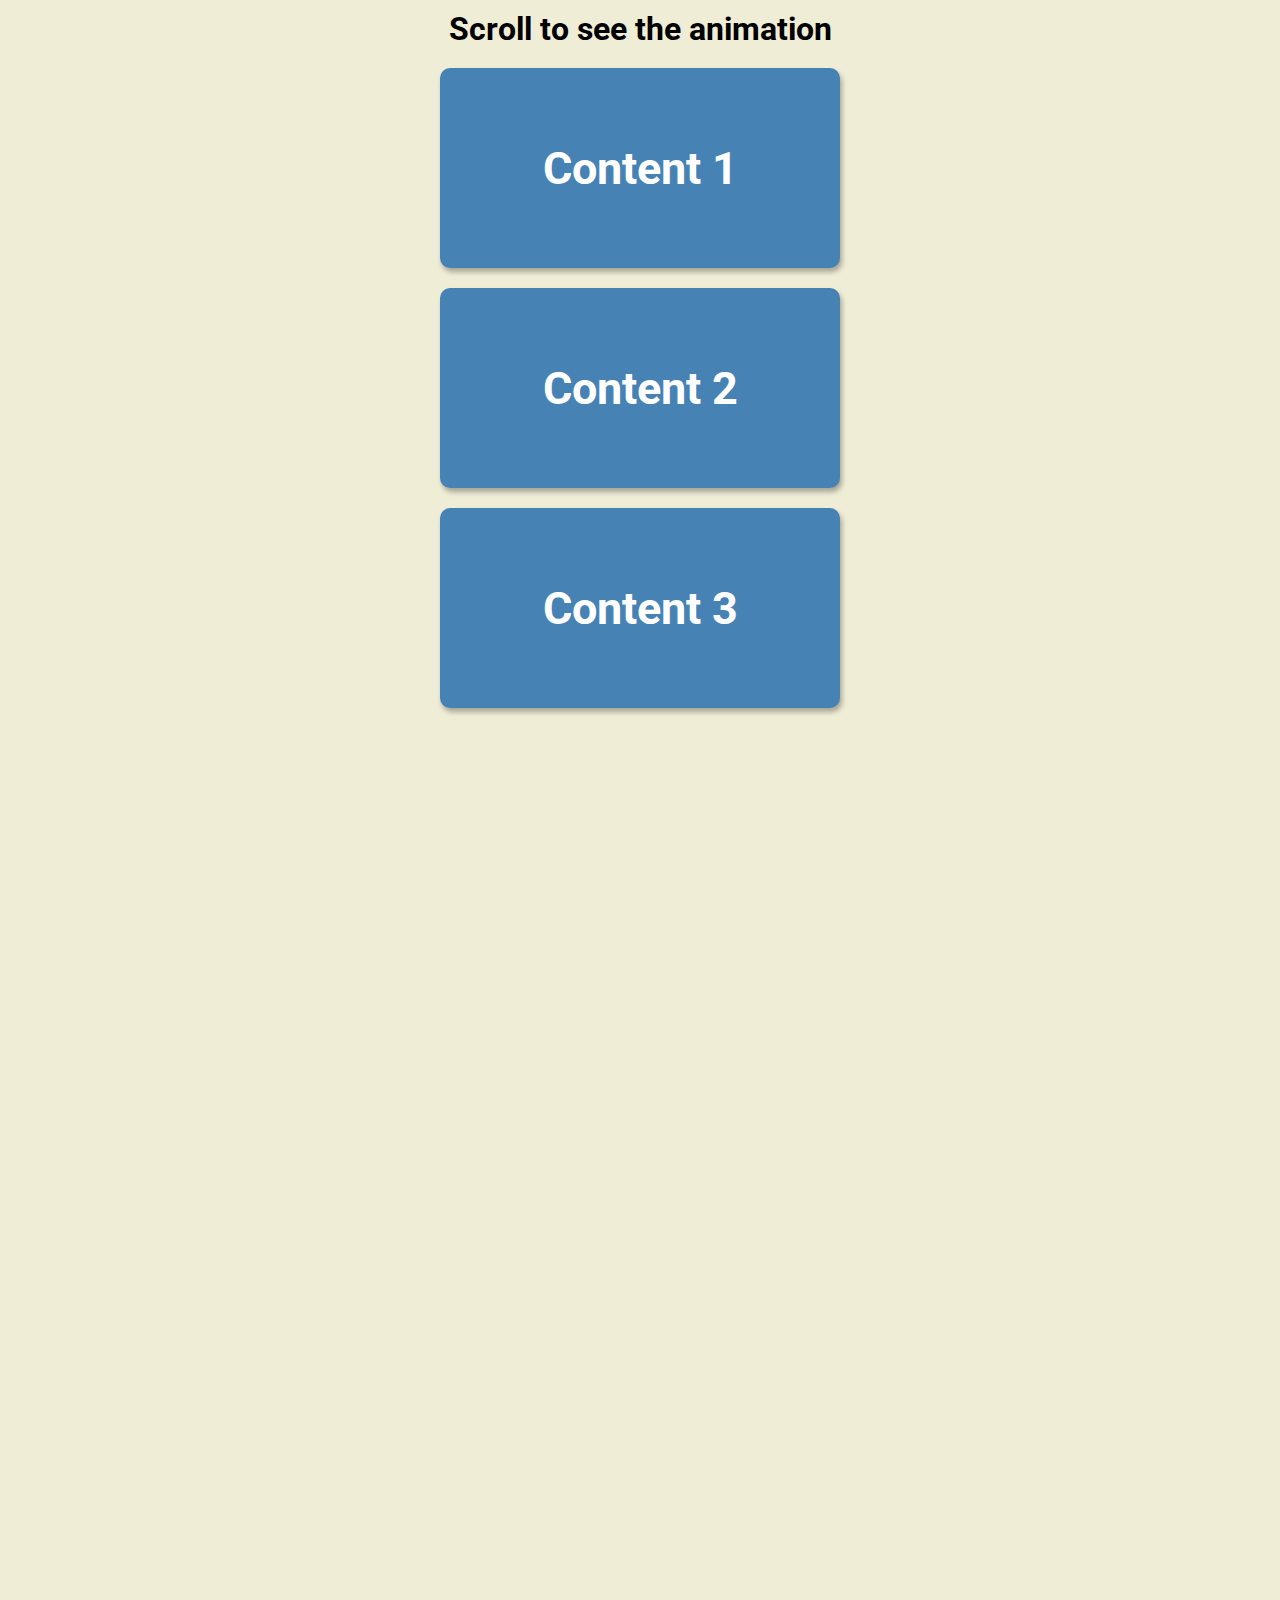
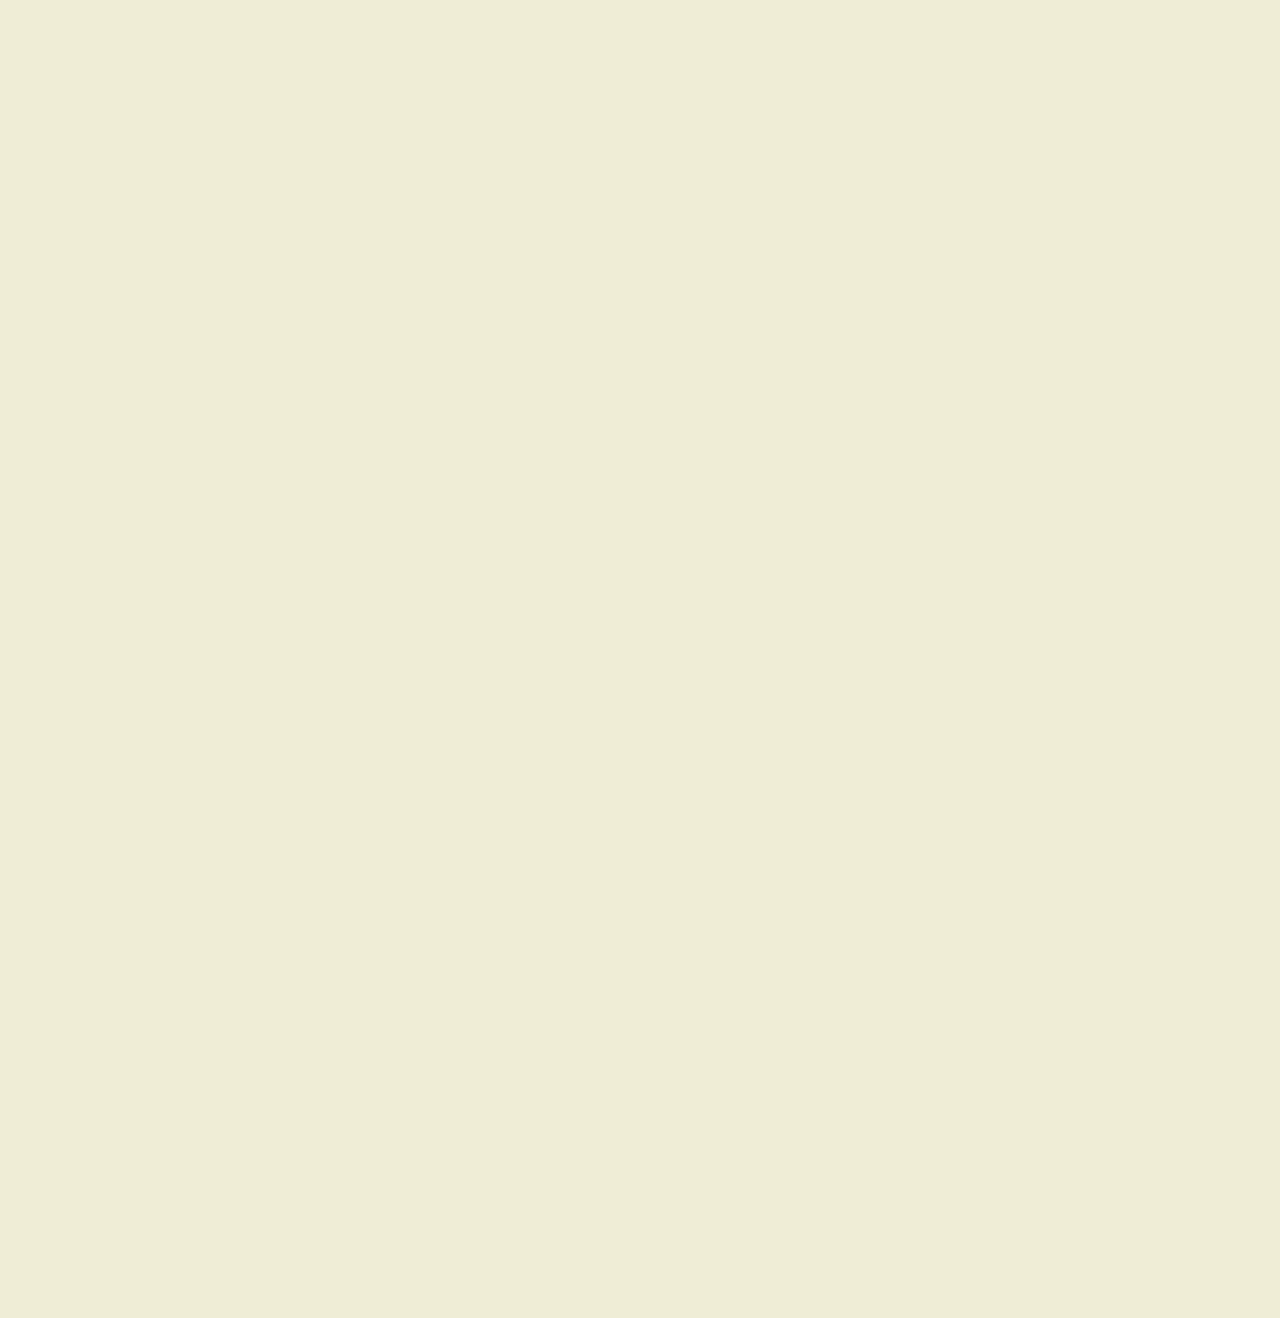
<file: scrollAnimation/index.html>
<!DOCTYPE html>
<html lang="en">
  <head>
    <meta charset="UTF-8" />
    <meta name="viewport" content="width=device-width, initial-scale=1.0" />
    <link rel="stylesheet" href="styles.css" />
    <title>Animasi Scroll</title>
  </head>
  <body>
    <h1>Scroll to see the animation</h1>
    <div class="box"><h2>Content 1</h2></div>
    <div class="box"><h2>Content 2</h2></div>
    <div class="box"><h2>Content 3</h2></div>
    <div class="box"><h2>Content 4</h2></div>
    <div class="box"><h2>Content</h2></div>
    <div class="box"><h2>Content</h2></div>
    <div class="box"><h2>Content</h2></div>
    <div class="box"><h2>Content</h2></div>
    <div class="box"><h2>Content</h2></div>
    <div class="box"><h2>Content</h2></div>
    <div class="box"><h2>Content</h2></div>
    <div class="box"><h2>Content</h2></div>
    <div class="box"><h2>Content</h2></div>
    <script src="scripts.js"></script>
  </body>
</html>
</file>
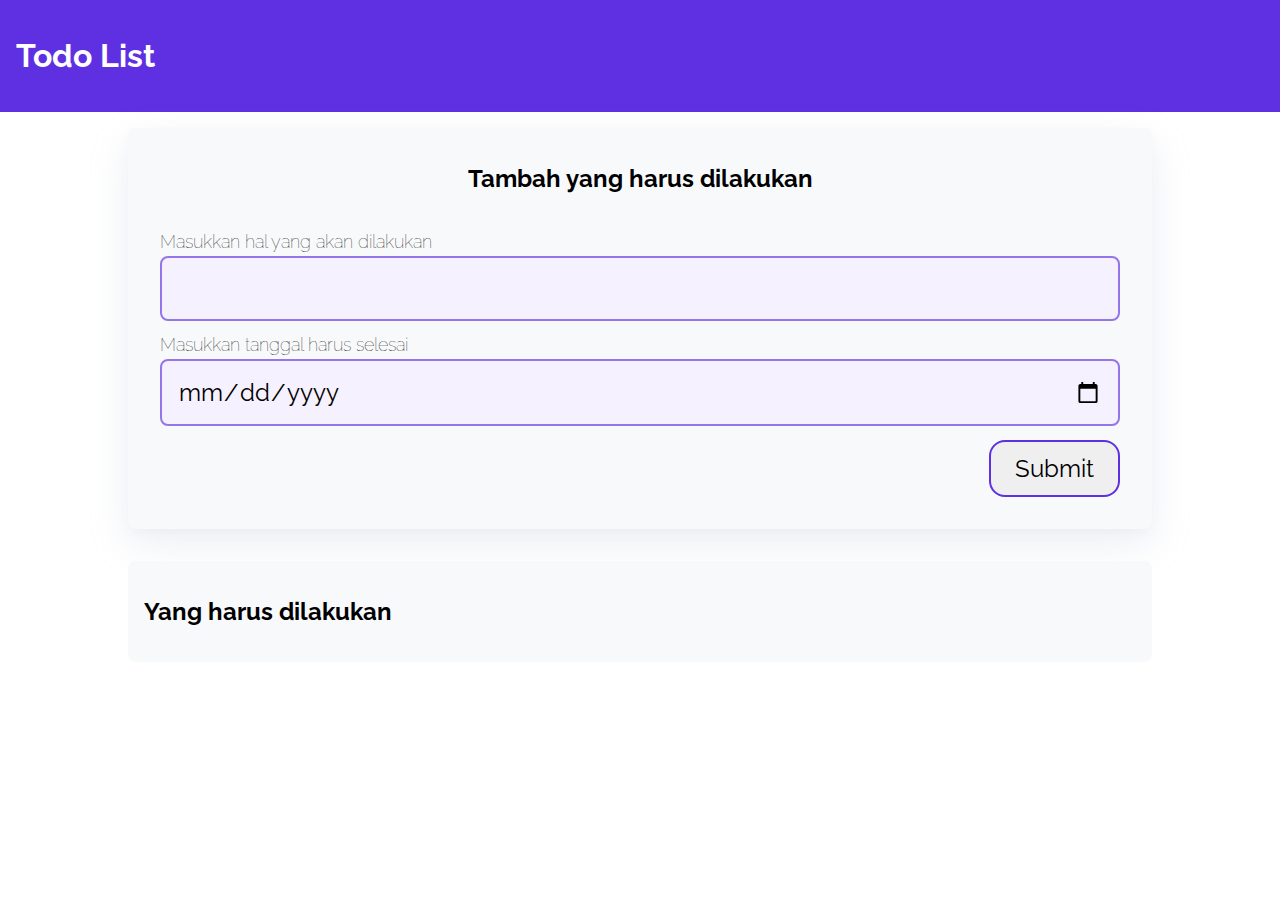
<file: To Do List/Dicoding/todoapps/index.html>
<!DOCTYPE html>
<html lang="en">
  <head>
    <meta charset="UTF-8" />
    <meta http-equiv="X-UA-Compatible" content="IE=edge" />
    <meta name="viewport" content="width=device-width, initial-scale=1.0" />
    <title>Todo Apps</title>
    <link rel="stylesheet" href="css/style.css" />
  </head>

  <body>
    <header>
      <h1>Todo List</h1>
    </header>

    <div class="wrapper">
      <div class="container bg-white shadow" id="add-todo">
        <h2 class="container-header text-center">
          Tambah yang harus dilakukan
        </h2>
        <form class="form" action="#" id="form">
          <div class="form-group form-title">
            <label for="title">Masukkan hal yang akan dilakukan</label>
            <input type="text" id="title" name="title" required />
          </div>
          <div class="form-group form-title">
            <label for="date">Masukkan tanggal harus selesai</label>
            <input type="date" id="date" name="date" required />
          </div>
          <input
            type="submit"
            value="Submit"
            name="Submit"
            class="btn-submit"
          />
        </form>
      </div>

      <div class="container">
        <h2 class="container-header">Yang harus dilakukan</h2>

        <div class="list-item" id="todos"></div>
      </div>
    </div>

    <script src="js/script.js" type="text/javascript"></script>
  </body>
</html>
</file>
<file: scrollAnimation/styles.css>
@import url("https://fonts.googleapis.com/css2?family=Roboto:wght@400;700&display=swap");

* {
  box-sizing: border-box;
}

body {
  background-color: #efedd6;
  font-family: "Roboto", sans-serif;
  display: flex;
  flex-direction: column;
  align-items: center;
  justify-content: center;
  margin: 0;
  overflow-x: hidden;
}

h1 {
  margin: 10px;
}

.box {
  background-color: steelblue;
  color: #fff;
  display: flex;
  align-items: center;
  justify-content: center;
  width: 400px;
  height: 200px;
  margin: 10px;
  border-radius: 10px;
  box-shadow: 2px 4px 5px rgba(0, 0, 0, 0.3);
  transform: translateX(400%);
  transition: transform 0.4s ease;
}

.box:nth-of-type(even) {
  transform: translateX(-400%);
}

.box.show {
  transform: translateX(0);
}

.box h2 {
  font-size: 45px;
}
</file>
<file: To Do List/Dicoding/todoapps/css/style.css>
@import url('https://fonts.googleapis.com/css2?family=Raleway&display=swap');

* {
    box-sizing: border-box;
}

html, body {
    font-family: Raleway, sans-serif;
    margin: 0;
    padding: 0;
    box-sizing: border-box;
}

header {
    background: #5F30E2;
    padding: 16px;
    color: white;
}

.wrapper {
    display: flex;
    flex-direction: column;
    align-items: center;
}

.wrapper .container {
    width: 1024px;
    border-radius: 8px;
    margin: 16px;
    background: #F8F9FA;
    padding: 16px;
    flex-grow: 1;
    height: fit-content;
}


.item {
    border-radius: 16px;
    margin-top: 16px;
    padding: 12px 24px 12px 24px;
    background: white;
    display: flex;
    align-items: center;
}

.item > .inner h2 {
    margin-bottom: unset;
}

.item > .inner p {
    margin-top: 5px;
}

.form {
    display: flex;
    padding: 16px;
    flex-direction: column;
    height: 300px;
    border-radius: 16px;
}

.form-group {
    display: flex;
    flex-direction: column;
}

.form-group label {
    margin-bottom: 4px;
    font-size: 18px;
    font-weight: lighter;
}

.shadow {
    box-shadow: 0 5px 10px rgba(154, 160, 185, .05), 0 15px 40px rgba(166, 173, 201, .2);
}

input[type=text], input[type=date] {
    font-family: Raleway, sans-serif;
    background: #F5F1FF;
    border: 2px solid #9475EA;
    border-radius: 8px;
    padding: 16px;
    box-sizing: border-box;
    margin-bottom: 8px;
    font-size: 24px;
}

.btn-submit {
    width: fit-content;
    font-family: Raleway, sans-serif;
    border-radius: 16px;
    padding: 12px 24px;
    border: 2px solid #5F30E2;
    color: black;
    font-size: 24px;
    margin-top: auto;
    align-self: flex-end;
    cursor: pointer;
}

.btn-submit:hover {
    background: #5F30E2;
    color: white;
}

input[type=text], input[type=date], .btn-submit:focus {
    outline: none;
}

.text-center {
    text-align: center;
}

.form-title {
    margin: auto 0;
}

.check-button {
    width: 40px;
    height: 40px;

    background: url('../assets/check-outline.svg');
    background-size: contain;
    margin-left: auto;
    cursor: pointer;
    border: none;
}

.check-button:hover {
    background: url('../assets/check-solid.svg');
    background-size: contain;
}

.trash-button {
    width: 40px;
    height: 40px;

    background: url('../assets/trash-outline.svg');
    background-size: contain;
    margin-left: 16px;
    cursor: pointer;
    border: none;
}

.trash-button:hover {
    background: url('../assets/trash-fill.svg');
    background-size: contain;
}

.undo-button {
    width: 40px;
    height: 40px;

    background: url('../assets/undo-ouline.svg');
    background-size: contain;
    margin-left: auto;
    cursor: pointer;
    border: none;
}

.undo-button:hover {
    background: url('../assets/undo-ouline.svg');
    background-size: contain;
}

.check-button:focus, .trash-button {
    outline: none;
}


@media only screen and (max-width: 1024px) {
    .wrapper {
        margin: 0;
    }

    .wrapper .container {
        width: 100%;
    }

    .list-item {
        width: 90%;
    }

    .form {
        width: 100%;
    }
}
</file>
